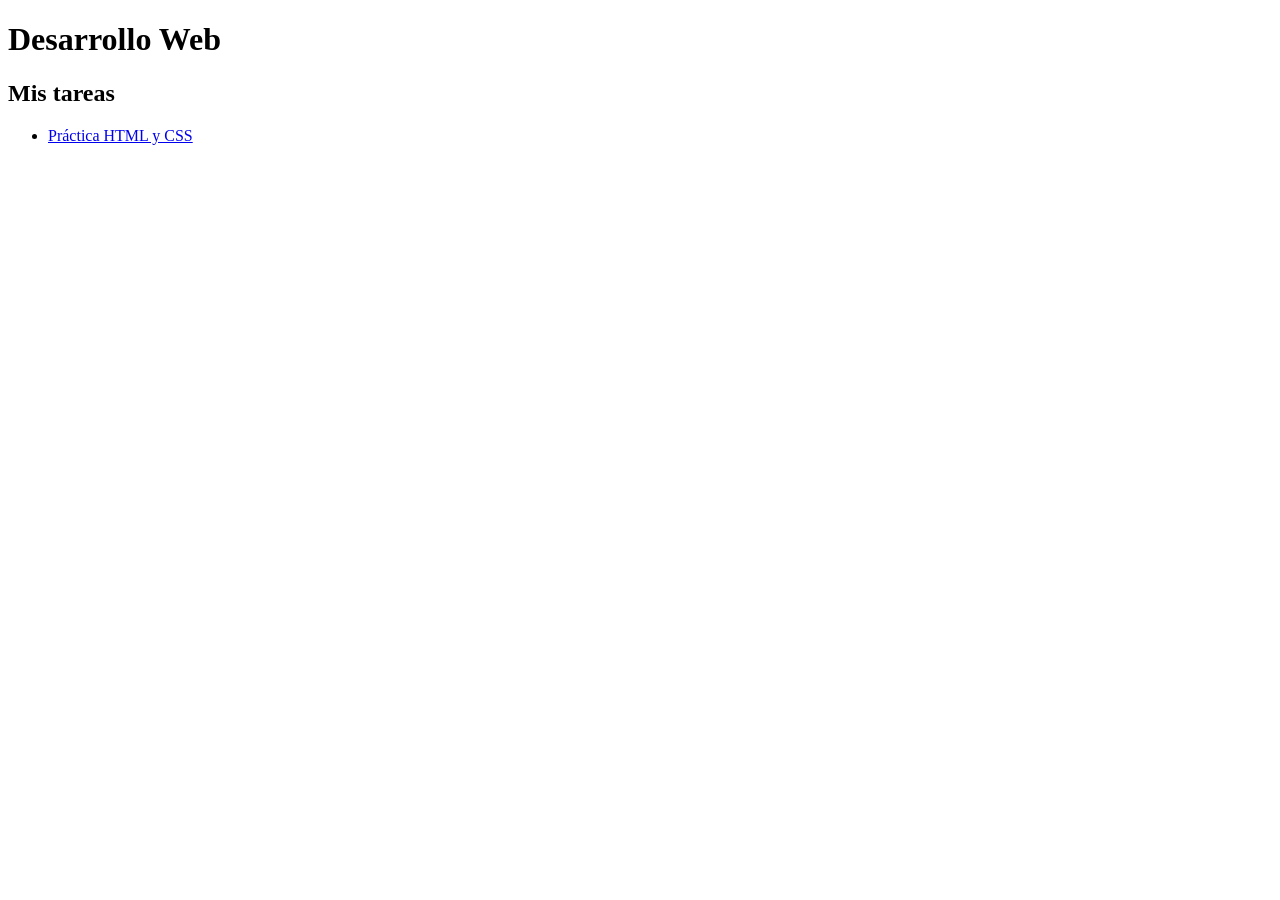
<file: index.html>
<!DOCTYPE html>
<html lang="es">
<head>
    <meta charset="UTF-8">
    <meta name="viewport" content="width=device-width, initial-scale=1.0">
    <title>Desarrollo Web</title>
</head>

<body>

    <h1>Desarrollo Web</h1>

    <h2>Mis tareas</h2>

    <ul>
        <li>
            <a href="Práctica-HTML-y-CSS/">
                Práctica HTML y CSS
            </a>
        </li>
    </ul>

</body>
</html>
</file>
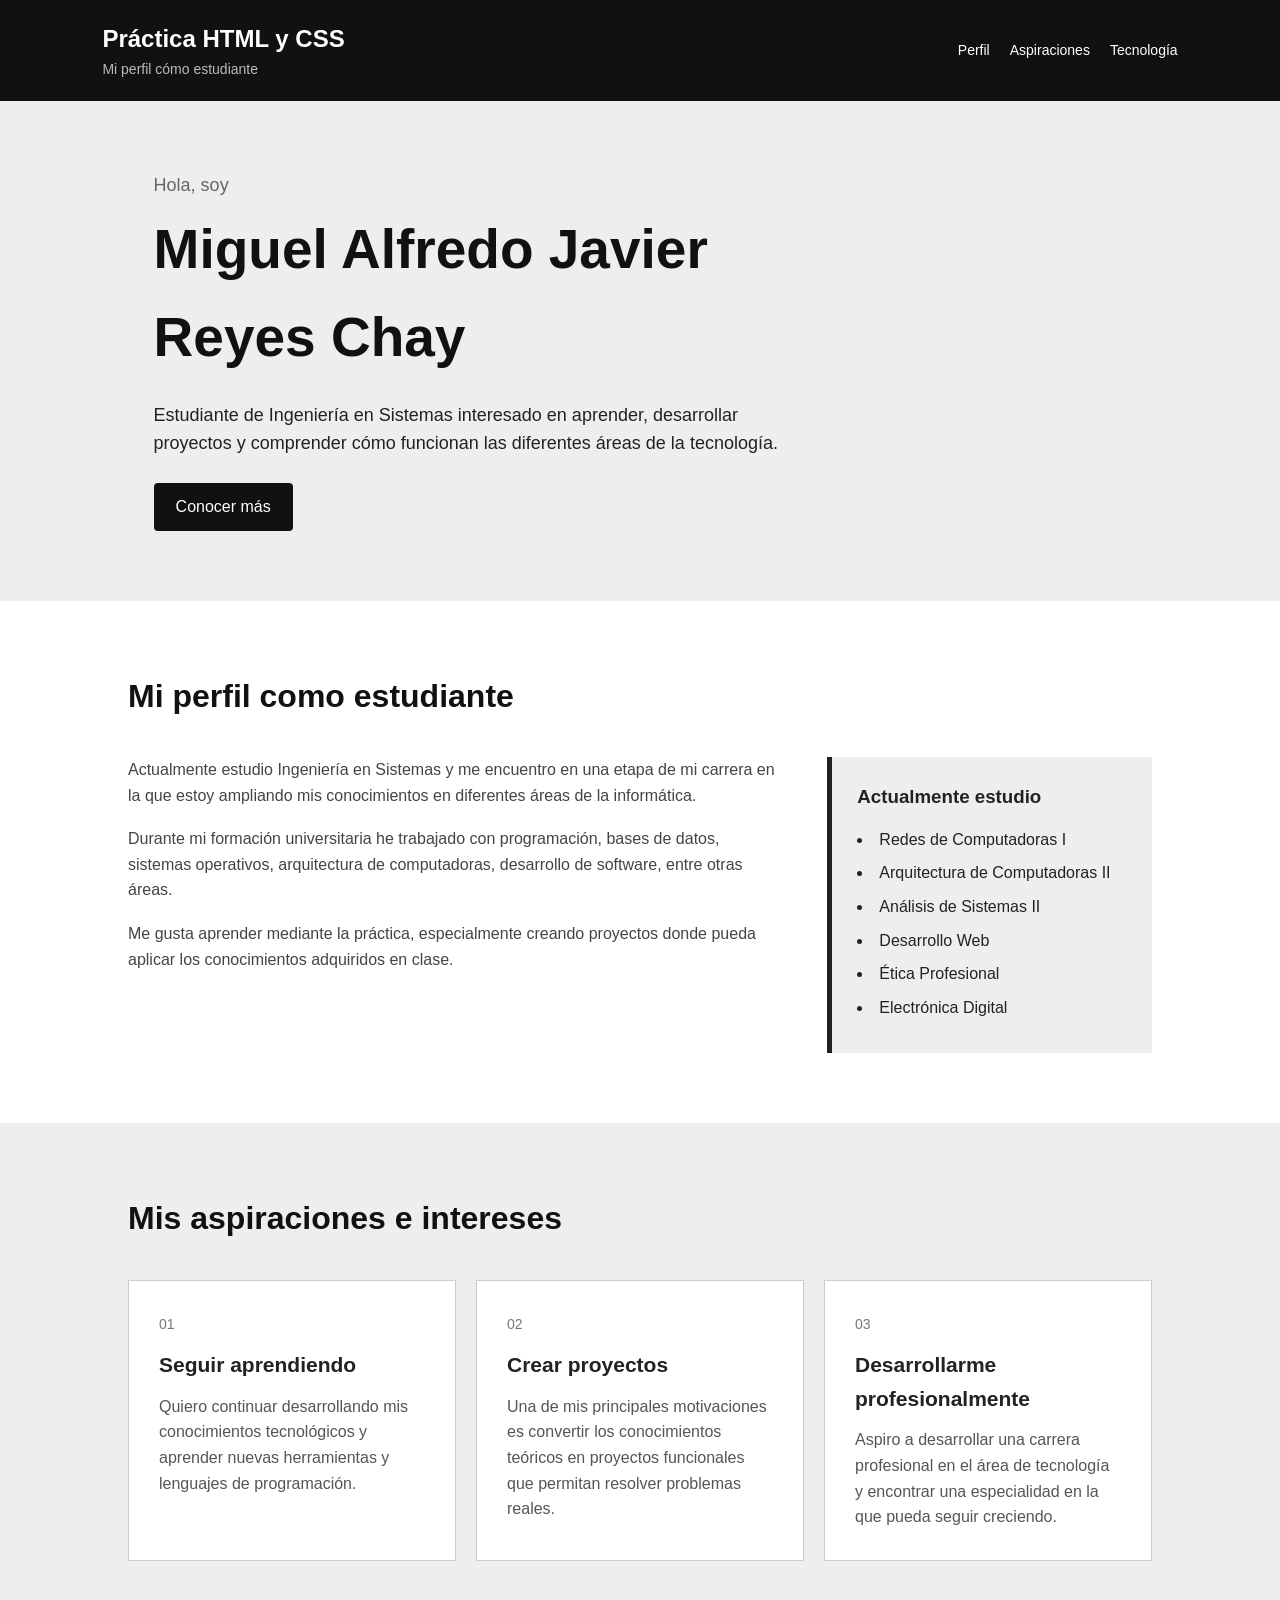
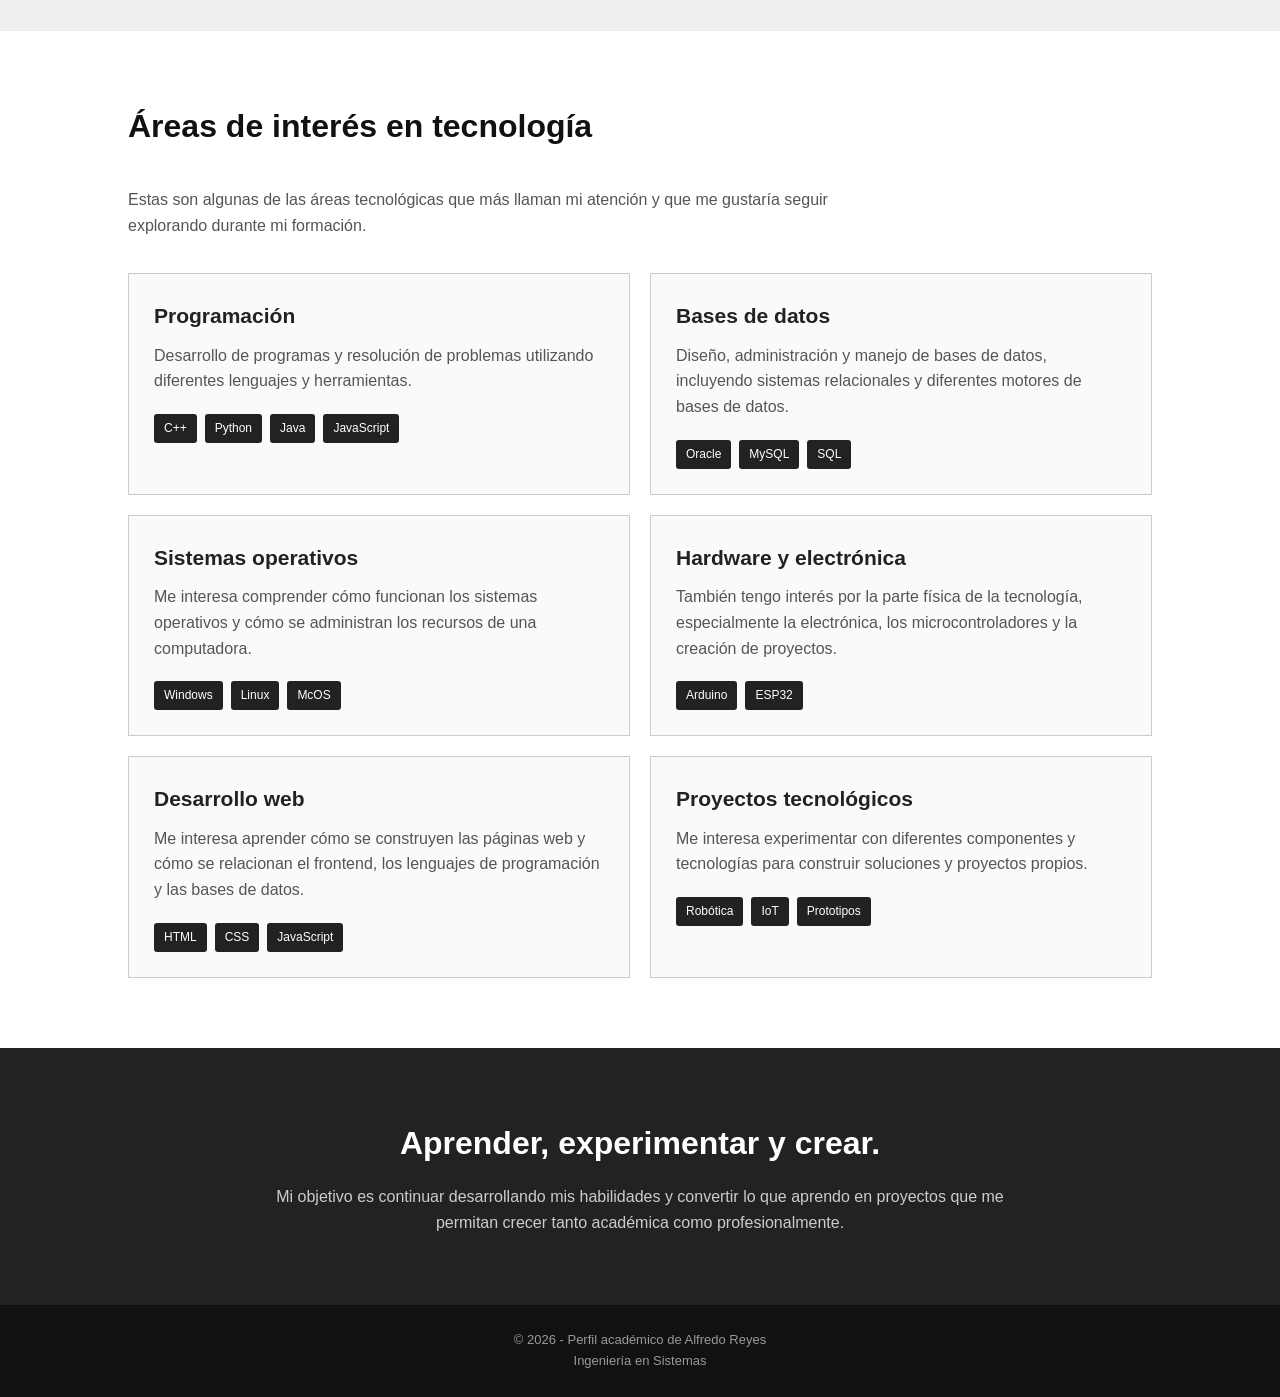
<file: Práctica-HTML-y-CSS/index.html>
<!DOCTYPE html>
<html lang="es">
<head>
    <meta charset="UTF-8">
    <meta name="viewport" content="width=device-width, initial-scale=1.0">
    <title>Práctica HTML y CSS</title>
    <link rel="stylesheet" href="estilos.css">
</head>

<body>

    <header>
        <div class="encabezado">
            <h1>Práctica HTML y CSS</h1>
            <p>Mi perfil cómo estudiante</p>
        </div>

        <nav>
            <a href="#perfil">Perfil</a>
            <a href="#aspiraciones">Aspiraciones</a>
            <a href="#tecnologia">Tecnología</a>
        </nav>
    </header>


    <main>
        <section class="presentacion">
            <div>
                <p class="saludo">Hola, soy</p>
                <h2>Miguel Alfredo Javier Reyes Chay</h2>

                <p>
                    Estudiante de Ingeniería en Sistemas interesado en aprender,
                    desarrollar proyectos y comprender cómo funcionan las
                    diferentes áreas de la tecnología.
                </p>

                <a class="boton" href="#perfil">Conocer más</a>
            </div>
        </section>


        <section id="perfil" class="seccion">

            <h2>Mi perfil como estudiante</h2>

            <div class="contenido">

                <div class="texto">
                    <p>
                        Actualmente estudio Ingeniería en Sistemas y me encuentro
                        en una etapa de mi carrera en la que estoy ampliando mis
                        conocimientos en diferentes áreas de la informática.
                    </p>

                    <p>
                        Durante mi formación universitaria he trabajado con
                        programación, bases de datos, sistemas operativos,
                        arquitectura de computadoras, desarrollo de software, 
                        entre otras áreas.
                    </p>

                    <p>
                        Me gusta aprender mediante la práctica, especialmente
                        creando proyectos donde pueda aplicar los conocimientos
                        adquiridos en clase.
                    </p>
                </div>

                <div class="tarjeta">
                    <h3>Actualmente estudio</h3>

                    <ul>
                        <li>Redes de Computadoras I</li>
                        <li>Arquitectura de Computadoras II</li>
                        <li>Análisis de Sistemas II</li>
                        <li>Desarrollo Web</li>
                        <li>Ética Profesional</li>
                        <li>Electrónica Digital</li>
                    </ul>
                </div>

            </div>

        </section>

        <section id="aspiraciones" class="seccion gris">

            <h2>Mis aspiraciones e intereses</h2>

            <div class="tarjetas">

                <article>
                    <span>01</span>
                    <h3>Seguir aprendiendo</h3>
                    <p>
                        Quiero continuar desarrollando mis conocimientos
                        tecnológicos y aprender nuevas herramientas y lenguajes
                        de programación.
                    </p>
                </article>

                <article>
                    <span>02</span>
                    <h3>Crear proyectos</h3>
                    <p>
                        Una de mis principales motivaciones es convertir los
                        conocimientos teóricos en proyectos funcionales que
                        permitan resolver problemas reales.
                    </p>
                </article>

                <article>
                    <span>03</span>
                    <h3>Desarrollarme profesionalmente</h3>
                    <p>
                        Aspiro a desarrollar una carrera profesional en el área
                        de tecnología y encontrar una especialidad en la que
                        pueda seguir creciendo.
                    </p>
                </article>

            </div>

        </section>

        <section id="tecnologia" class="seccion">

            <h2>Áreas de interés en tecnología</h2>

            <p class="descripcion">
                Estas son algunas de las áreas tecnológicas que más llaman mi
                atención y que me gustaría seguir explorando durante mi
                formación.
            </p>

            <div class="areas">

                <div class="area">
                    <h3>Programación</h3>
                    <p>
                        Desarrollo de programas y resolución de problemas
                        utilizando diferentes lenguajes y herramientas.
                    </p>
                    <div class="etiquetas">
                        <span>C++</span>
                        <span>Python</span>
                        <span>Java</span>
                        <span>JavaScript</span>
                    </div>
                </div>


                <div class="area">
                    <h3>Bases de datos</h3>
                    <p>
                        Diseño, administración y manejo de bases de datos,
                        incluyendo sistemas relacionales y diferentes motores
                        de bases de datos.
                    </p>

                    <div class="etiquetas">
                        <span>Oracle</span>
                        <span>MySQL</span>
                        <span>SQL</span>
                    </div>
                </div>


                <div class="area">
                    <h3>Sistemas operativos</h3>
                    <p>
                        Me interesa comprender cómo funcionan los sistemas
                        operativos y cómo se administran los recursos de una
                        computadora.
                    </p>

                    <div class="etiquetas">
                        <span>Windows</span>
                        <span>Linux</span>
                        <span>McOS</span>
                    </div>
                </div>


                <div class="area">
                    <h3>Hardware y electrónica</h3>
                    <p>
                        También tengo interés por la parte física de la
                        tecnología, especialmente la electrónica, los
                        microcontroladores y la creación de proyectos.
                    </p>

                    <div class="etiquetas">
                        <span>Arduino</span>
                        <span>ESP32</span>
                    </div>
                </div>


                <div class="area">
                    <h3>Desarrollo web</h3>
                    <p>
                        Me interesa aprender cómo se construyen las páginas web
                        y cómo se relacionan el frontend, los lenguajes de
                        programación y las bases de datos.
                    </p>

                    <div class="etiquetas">
                        <span>HTML</span>
                        <span>CSS</span>
                        <span>JavaScript</span>
                    </div>
                </div>


                <div class="area">
                    <h3>Proyectos tecnológicos</h3>
                    <p>
                        Me interesa experimentar con diferentes componentes y
                        tecnologías para construir soluciones y proyectos
                        propios.
                    </p>

                    <div class="etiquetas">
                        <span>Robótica</span>
                        <span>IoT</span>
                        <span>Prototipos</span>
                    </div>
                </div>

            </div>

        </section>

        <section class="final">
            <h2>Aprender, experimentar y crear.</h2>

            <p>
                Mi objetivo es continuar desarrollando mis habilidades y
                convertir lo que aprendo en proyectos que me permitan crecer
                tanto académica como profesionalmente.
            </p>
        </section>

    </main>


    <footer>
        <p>© 2026 - Perfil académico de Alfredo Reyes</p>
        <p>Ingeniería en Sistemas</p>
    </footer>

</body>
</html>
</file>
<file: Práctica-HTML-y-CSS/estilos.css>
* {
    margin: 0;
    padding: 0;
    box-sizing: border-box;
}

html {
    scroll-behavior: smooth;
}

body {
    font-family: Arial, Helvetica, sans-serif;
    background-color: #ffffff;
    color: #222222;
    line-height: 1.6;
}

header {
    background-color: #111111;
    color: white;
    padding: 20px 8%;
    display: flex;
    justify-content: space-between;
    align-items: center;
}

.encabezado h1 {
    font-size: 24px;
}

.encabezado p {
    color: #bbbbbb;
    font-size: 14px;
}

nav {
    display: flex;
    gap: 20px;
}

nav a {
    color: white;
    text-decoration: none;
    font-size: 14px;
}

nav a:hover {
    color: #aaaaaa;
}

.presentacion {
    min-height: 430px;
    background-color: #eeeeee;

    display: flex;
    align-items: center;

    padding: 70px 12%;
}

.presentacion div {
    max-width: 650px;
}

.saludo {
    color: #666666;
    font-size: 18px;
    margin-bottom: 5px;
}

.presentacion h2 {
    font-size: 55px;
    color: #111111;
    margin-bottom: 20px;
}

.presentacion p {
    font-size: 18px;
}

.boton {
    display: inline-block;
    margin-top: 25px;
    padding: 11px 22px;

    background-color: #111111;
    color: white;

    text-decoration: none;
    border-radius: 4px;
}

.boton:hover {
    background-color: #444444;
}

.seccion {
    padding: 70px 10%;
}

.seccion h2 {
    font-size: 32px;
    margin-bottom: 35px;
    color: #111111;
}

.contenido {
    display: grid;
    grid-template-columns: 2fr 1fr;
    gap: 50px;
}

.texto p {
    margin-bottom: 18px;
    color: #444444;
}

.tarjeta {
    background-color: #eeeeee;
    padding: 25px;
    border-left: 5px solid #222222;
}

.tarjeta h3 {
    margin-bottom: 15px;
}

.tarjeta ul {
    list-style-position: inside;
}

.tarjeta li {
    margin-bottom: 8px;
}

.gris {
    background-color: #eeeeee;
}

.tarjetas {
    display: grid;
    grid-template-columns: repeat(3, 1fr);
    gap: 20px;
}

.tarjetas article {
    background-color: white;
    padding: 30px;
    border: 1px solid #cccccc;
}

.tarjetas span {
    font-size: 14px;
    color: #777777;
}

.tarjetas h3 {
    margin: 12px 0;
    font-size: 21px;
}

.tarjetas p {
    color: #555555;
}

.descripcion {
    max-width: 700px;
    color: #555555;
    margin-bottom: 35px;
}

.areas {
    display: grid;
    grid-template-columns: repeat(2, 1fr);
    gap: 20px;
}

.area {
    border: 1px solid #cccccc;
    padding: 25px;
    background-color: #fafafa;
}

.area h3 {
    margin-bottom: 10px;
    font-size: 21px;
}

.area p {
    color: #555555;
    margin-bottom: 20px;
}

.etiquetas {
    display: flex;
    flex-wrap: wrap;
    gap: 8px;
}

.etiquetas span {
    background-color: #222222;
    color: white;
    padding: 5px 10px;
    font-size: 12px;
    border-radius: 3px;
}

.final {
    background-color: #222222;
    color: white;
    text-align: center;
    padding: 70px 20%;
}

.final h2 {
    font-size: 32px;
    margin-bottom: 15px;
}

.final p {
    color: #cccccc;
}

footer {
    background-color: #111111;
    color: #999999;
    text-align: center;
    padding: 25px;
    font-size: 13px;
}
</file>
